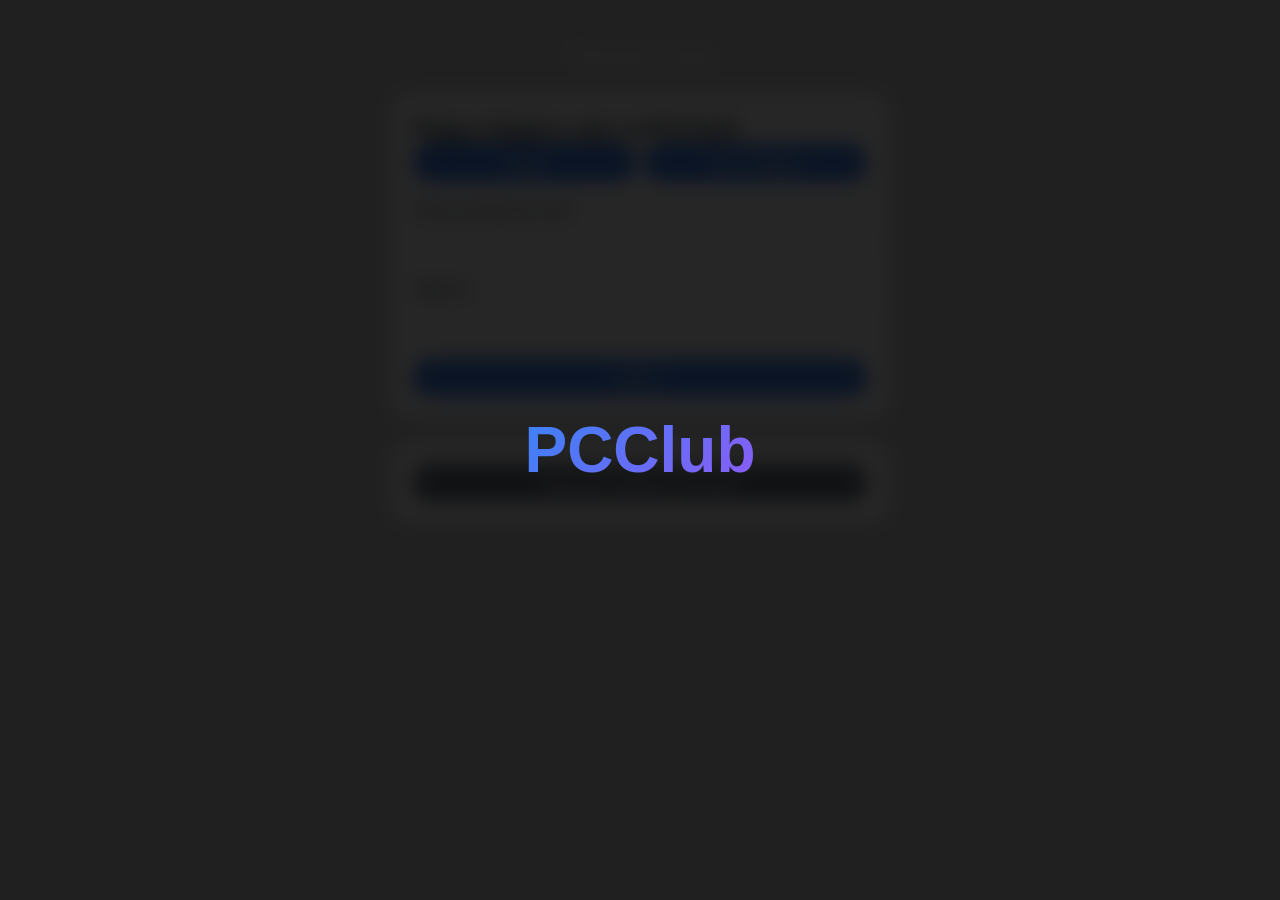
<file: ClubBooking.API/wwwroot/index.html>
<!DOCTYPE html>
<html lang="ru">
<head>
    <meta charset="UTF-8">
    <meta name="viewport" content="width=device-width, initial-scale=1.0">
    <title>PCClub - Личный кабинет</title>
    <style>
        * { margin: 0; padding: 0; box-sizing: border-box; }
        :root {
    --page-bg: #d6d6d6;    /* фон страницы в светлой теме */
}
        body {
            font-family: 'Inter', -apple-system, BlinkMacSystemFont, 'Segoe UI', sans-serif;
            background: #d6d6d6;
            color: #1f2937;
        }
        /* Тёмная тема (опционально) */
        body.dark {
            background: #111827;
            color: #e5e7eb;
            --page-bg: #111827;    /* фон страницы в тёмной теме */
        }
        /* Основной контейнер */
        .app {
            display: flex;
            min-height: 100vh;
        }
        /* Боковое меню */
        .sidebar {
            width: 260px;
            background: white;
            border-right: 1px solid #e5e7eb;
            padding: 24px 0;
            display: flex;
            flex-direction: column;
            gap: 32px;
        }
        body.dark .sidebar {
            background: #1f2937;
            border-right-color: #374151;
        }
        .logo {
    padding: 0 24px;
    font-size: 3rem;  /* увеличен в 1.67 раза */
    font-weight: 800;
    letter-spacing: -0.5px;
    background: linear-gradient(135deg, #3b82f6, #8b5cf6);
    -webkit-background-clip: text;
    background-clip: text;
    color: transparent;
    text-align: center;
}
@media (max-width: 768px) {
    .logo {
        font-size: 2rem;
    }
}
        .nav-links {
            display: flex;
            flex-direction: column;
            gap: 8px;
        }
        .nav-link {
            padding: 12px 24px;
            font-size: 1rem;
            font-weight: 500;
            color: #4b5563;
            cursor: pointer;
            transition: all 0.2s;
            border-left: 3px solid transparent;
        }
        body.dark .nav-link {
            color: #9ca3af;
        }
        .nav-link:hover, .nav-link.active {
            background: #eff6ff;
            color: #3b82f6;
            border-left-color: #3b82f6;
        }
        body.dark .nav-link:hover, body.dark .nav-link.active {
            background: #374151;
            color: #60a5fa;
        }
        .logout-link {
            margin-top: auto;
            color: #ef4444;
        }
        .logout-link:hover {
            background: #fee2e2;
            color: #dc2626;
        }
        /* Основная область */
        .main {
            flex: 1;
            padding: 32px;
            overflow-y: auto;
        }
        /* Хедер */
        .top-bar {
            display: flex;
            justify-content: space-between;
            align-items: center;
            margin-bottom: 32px;
            background: white;
            padding: 12px 24px;
            border-radius: 24px;
            box-shadow: 0 1px 3px rgba(0,0,0,0.05);
        }
        body.dark .top-bar {
            background: #1f2937;
        }
        .top-nav {
            display: flex;
            gap: 24px;
        }
        .top-nav span {
            cursor: pointer;
            font-weight: 500;
            color: #4b5563;
        }
        body.dark .top-nav span {
            color: #9ca3af;
        }
        .top-nav span:hover {
            color: #3b82f6;
        }
        .user-greeting {
            font-weight: 600;
            background: #eef2ff;
            padding: 6px 16px;
            border-radius: 40px;
        }
        /* Карточки */
        .card {
            background: white;
            border-radius: 24px;
            padding: 24px;
            margin-bottom: 24px;
            box-shadow: 0 4px 12px rgba(0,0,0,0.05);
        }
        body.dark .card {
            background: #1f2937;
        }
        .card h3 {
            font-size: 1.2rem;
            margin-bottom: 16px;
            font-weight: 600;
        }
        .booking-item {
            border-bottom: 1px solid #e5e7eb;
            padding: 12px 0;
            display: flex;
            justify-content: space-between;
            align-items: center;
        }
        .booking-details {
            display: flex;
            flex-direction: column;
            gap: 4px;
        }
        .booking-details strong {
            font-weight: 600;
        }
        .stats-grid {
            display: flex;
            gap: 24px;
            justify-content: space-around;
            text-align: center;
        }
        .stat-number {
            font-size: 2rem;
            font-weight: 700;
            color: #3b82f6;
        }
        /* Модальное окно */
        .modal {
            position: fixed;
            top: 0;
            left: 0;
            width: 100%;
            height: 100%;
            background: rgba(0,0,0,0.5);
            backdrop-filter: blur(4px);
            display: flex;
            align-items: center;
            justify-content: center;
            z-index: 1000;
        }
        .modal-content {
            background: white;
            border-radius: 28px;
            width: 90%;
            max-width: 600px;
            max-height: 80vh;
            overflow-y: auto;
            box-shadow: 0 20px 35px rgba(0,0,0,0.2);
        }
        body.dark .modal-content {
            background: #1f2937;
        }
        .modal-header {
    display: flex;
    justify-content: space-between;
    align-items: center;
    background: linear-gradient(135deg, #3b82f6, #8b5cf6);
    padding: 16px 24px;
    color: white;
}
.modal-header span {
    flex: 1;
    text-align: center;
    font-weight: 600;
}
.modal-close {
    background: transparent;
    border: none;
    font-size: 28px;
    cursor: pointer;
    color: white;
    padding: 0;
    line-height: 1;
    width: auto;
}
.modal-close:hover {
    opacity: 0.7;
}
        .modal-body {
            padding: 24px;
        }
        .modal-footer {
            padding: 16px 24px;
            border-top: 1px solid #e5e7eb;
            display: flex;
            justify-content: flex-end;
            gap: 12px;
        }
        .form-group {
            margin-bottom: 16px;
        }
        label {
            display: block;
            font-weight: 500;
            margin-bottom: 6px;
        }
        input, select, button {
            width: 100%;
            padding: 10px 14px;
            border-radius: 16px;
            border: 1px solid #d1d5db;
            background: white;
            font-size: 0.95rem;
        }
        button {
            background: #3b82f6;
            color: white;
            border: none;
            cursor: pointer;
            font-weight: 600;
        }
        button:hover {
            background: #2563eb;
        }
        .btn-secondary {
            background: #9ca3af;
        }
        .btn-danger {
            background: #ef4444;
        }
        .btn-danger:hover {
            background: #dc2626;
        }
        .seats-grid {
            display: flex;
            flex-wrap: wrap;
            gap: 12px;
            margin: 20px 0;
        }
        .seat {
            cursor: pointer;
        }
        .seat.busy {
    background: #ef4444 !important;   /* ярко-красный */
    border-color: #dc2626 !important;
    color: white !important;
    cursor: pointer;
}
        @media (max-width: 768px) {
            .app { flex-direction: column; }
            .sidebar { width: 100%; flex-direction: row; justify-content: space-around; padding: 12px; }
            .nav-links { flex-direction: row; }
            .logout-link { margin-top: 0; }
        }
        .hidden {
    display: none;
        }
.theme-toggle-btn {
    background: transparent;
    border: none;
    font-size: 1rem;
    cursor: pointer;
    padding: 0 12px;
    transition: transform 0.2s;
    width: auto;           /* чтобы ширина была по содержимому */
    display: inline-block; /* чтобы не растягивалась */
}
.theme-toggle-btn:hover {
    transform: scale(1.1);
}
/* Кнопка смены темы */
#themeToggleClient {
    font-size: 0.8rem;
    padding: 6px 12px;
    background: #f0f0f0;        /* светлый фон – выделение */
    border: 1px solid #ccc;      /* тонкая рамка */
    border-radius: 20px;         /* скругление */
    cursor: pointer;
    color: #000000;              /* чёрный текст */
    transition: all 0.2s;
}

#themeToggleClient:hover {
    background: #e0e0e0;         /* чуть темнее при наведении */
}
body.dark #themeToggleClient {
    background: #374151;
    border-color: #4b5563;
    color: #e5e7eb;
}
body.dark #themeToggleClient:hover {
    background: #4b5563;
}
/* Двухколоночный контейнер для первых двух карточек */
.two-columns {
    display: flex;
    gap: 24px;
    margin-bottom: 24px;
}
.two-columns .card {
    flex: 1;
    margin-bottom: 0;
}
/* Адаптивность для мобильных устройств */
@media (max-width: 768px) {
    .two-columns {
        flex-direction: column;
    }
}
.promo-card {
    display: flex;
    align-items: stretch;  /* чтобы оба блока были одинаковой высоты */
    overflow: hidden;      /* чтобы изображение не вылезало за скруглённые углы */
    padding: 0 !important; /* убираем внутренние отступы, чтобы картинка прилегала к краям */
}
.promo-image {
    flex: 0 0 40%;         /* ширина изображения — 40% от карточки */
    background-color: #3b82f6;
}
.promo-image img {
    width: 100%;
    height: 100%;
    object-fit: cover;     /* изображение заполняет блок, сохраняя пропорции */
    display: block;
}
.promo-content {
    flex: 1;
    padding: 24px;
    text-align: center;
    display: flex;
    flex-direction: column;
    justify-content: center;
}
@media (max-width: 768px) {
    .promo-card {
        flex-direction: column;
    }
    .promo-image {
        flex-basis: 200px;  /* фиксированная высота картинки на мобильных */
    }
}
/* Увеличиваем высоту первых двух карточек */
.two-columns .card {
    min-height: 320px;  /* регулируйте под свои нужды */
}
/* Или если хотите увеличить отступы внутри карточек */
.promo-content {
    padding: 36px 24px; /* увеличили вертикальные отступы */
}
/* Для карточки "Действующие брони" – добавим больше внутреннего пространства */
.two-columns .card:last-child {
    padding: 28px 24px;
}
/* ===== Улучшенное окно бронирования ===== */

/* Модальное окно – более мягкий дизайн */
.modal-content {
    border-radius: 32px;
    box-shadow: 0 25px 50px -12px rgba(0, 0, 0, 0.4);
    overflow: hidden;
}

/* Заголовок окна */
.modal-header {
    background: linear-gradient(135deg, #3b82f6, #8b5cf6);
    padding: 20px 28px;
    font-size: 1.3rem;
    font-weight: 600;
    letter-spacing: -0.3px;
}

/* Выпадающий список клубов */
#bookClubSelect {
    background: white;
    border: 2px solid #e2e8f0;
    border-radius: 20px;
    padding: 12px 16px;
    font-size: 1rem;
    font-weight: 500;
    cursor: pointer;
    transition: all 0.2s;
    margin-bottom: 20px;
}
#bookClubSelect:hover {
    border-color: #3b82f6;
}
body.dark #bookClubSelect {
    background: #1e293b;
    border-color: #334155;
    color: #e2e8f0;
}

/* Сетка мест – красивое центрирование и отступы */
.seats-grid {
    display: grid;
    grid-template-columns: repeat(auto-fill, minmax(100px, 1fr));
    gap: 16px;
    margin-top: 20px;
}

/* Плитка места */
.seat {
    background: #f8fafc;
    border: 2px solid #e2e8f0;
    border-radius: 20px;
    padding: 16px 8px;
    text-align: center;
    font-weight: 600;
    font-size: 0.9rem;
    transition: all 0.2s ease;
    cursor: pointer;
    box-shadow: 0 2px 4px rgba(0,0,0,0.02);
}
.seat:hover {
    transform: translateY(-3px);
    box-shadow: 0 8px 16px -6px rgba(0,0,0,0.1);
}

/* Свободное место */
.seat.free {
    background: linear-gradient(135deg, #10b981, #059669);
    border-color: #059669;
    color: white;
}
.seat.free:hover {
    background: linear-gradient(135deg, #059669, #047857);
}

/* Занятое место (сейчас) */
.seat.busy {
    background: #fee2e2;
    border-color: #f87171;
    color: #b91c1c;
    cursor: pointer;
    opacity: 0.8;
}
body.dark .seat.busy {
    background: #b91c1c !important;   /* тёмно-красный для тёмной темы */
    border-color: #ef4444 !important;
    color: #fecaca !important;
}

/* Будущая бронь (жёлтое) */
.seat.booked {
    background: #fef3c7;
    border-color: #fbbf24;
    color: #92400e;
    cursor: pointer;
}
body.dark .seat.booked {
    background: #78350f;
    border-color: #f59e0b;
    color: #fef3c7;
}

/* Сообщение об ошибке */
#bookError {
    margin-top: 16px;
    padding: 8px;
    border-radius: 16px;
    background: #fee2e2;
    color: #b91c1c;
    text-align: center;
}
body.dark #bookError {
    background: #7f1a1a;
    color: #fecaca;
}
#bookError:empty {
    display: none;
}
/* Мягкий переход от картинки к тексту */
.promo-image {
    position: relative;
    overflow: hidden;
}
.promo-image::after {
    content: '';
    position: absolute;
    top: 0;
    right: 0;
    width: 60px;
    height: 100%;
    background: linear-gradient(to right, transparent, var(--page-bg));
    pointer-events: none;
}
/* Для тёмной темы */
body.dark .promo-image::after {
    background: linear-gradient(to right, transparent, #1f2937);
}
.promo-image::after {
    content: '';
    position: absolute;
    top: 0;
    right: 0;
    width: 60px;
    height: 100%;
    background: linear-gradient(to right, transparent, var(--card-bg, white));
    pointer-events: none;
}
/* Приветственный экран */
.welcome-overlay {
    position: fixed;
    top: 0;
    left: 0;
    width: 100%;
    height: 100%;
    background: rgba(0, 0, 0, 0.85);
    backdrop-filter: blur(10px);
    display: flex;
    align-items: center;
    justify-content: center;
    z-index: 20000;
    opacity: 0;
    transition: opacity 0.6s ease;
    pointer-events: none;
}
.welcome-overlay.active {
    opacity: 1;
}
.welcome-overlay .welcome-text {
    font-size: 2.2rem;
    font-weight: 600;
    color: white;
    text-align: center;
    transform: scale(0.9);
    transition: transform 0.4s ease;
    text-shadow: 0 2px 10px rgba(0,0,0,0.3);
}
.welcome-overlay.active .welcome-text {
    transform: scale(1);
}
.overlay-logo {
    font-size: 3.5rem;
    font-weight: 800;
    background: linear-gradient(135deg, #3b82f6, #8b5cf6);
    -webkit-background-clip: text;
    background-clip: text;
    color: transparent;
    margin-bottom: 0;
}
/* Список броней места в окне бронирования */
.place-bookings-list {
    margin-top: 20px;
    max-height: 200px;
    overflow-y: auto;
    background: var(--card-bg, #f9fafb);
    border-radius: 16px;
    padding: 12px;
    border: 1px solid var(--border, #e5e7eb);
}
.place-bookings-list h4 {
    margin-bottom: 8px;
    font-size: 0.9rem;
    color: var(--text, #1f2937);
}
.place-bookings-list ul {
    list-style: none;
    padding: 0;
    margin: 0;
}
.place-bookings-list li {
    font-size: 0.8rem;
    padding: 6px 0;
    border-bottom: 1px solid var(--border, #e5e7eb);
    color: var(--text, #1f2937);
}
.place-bookings-list li:last-child {
    border-bottom: none;
}
body.dark .place-bookings-list {
    background: #1e293b;
    border-color: #334155;
}
body.dark .place-bookings-list h4 {
    color: #e2e8f0;
}
body.dark .place-bookings-list li {
    color: #cbd5e1;
    border-bottom-color: #334155;
}
/* Модальное окно подтверждения выхода (клиент) */
.confirm-modal {
    position: fixed;
    top: 0;
    left: 0;
    width: 100%;
    height: 100%;
    background: rgba(0, 0, 0, 0.6);
    backdrop-filter: blur(8px);
    display: flex;
    align-items: center;
    justify-content: center;
    z-index: 30000;
    opacity: 0;
    transition: opacity 0.3s ease;
}
.confirm-modal.active {
    opacity: 1;
}
.confirm-modal .confirm-content {
    background: white;
    border-radius: 32px;
    width: 90%;
    max-width: 420px;
    overflow: hidden;
    transform: scale(0.9);
    transition: transform 0.3s ease;
    box-shadow: 0 25px 50px -12px rgba(0,0,0,0.5);
}
.confirm-modal.active .confirm-content {
    transform: scale(1);
}
body.dark .confirm-modal .confirm-content {
    background: #1f2937;
}
.confirm-header {
    padding: 20px 24px;
    background: linear-gradient(135deg, #3b82f6, #8b5cf6);
    color: white;
    font-size: 1.3rem;
    font-weight: 600;
}
.confirm-body {
    padding: 24px;
    font-size: 1rem;
    line-height: 1.5;
    color: #1f2937;
}
body.dark .confirm-body {
    color: #e5e7eb;
}
.confirm-footer {
    padding: 16px 24px;
    display: flex;
    justify-content: flex-end;
    gap: 12px;
    border-top: 1px solid #e5e7eb;
}
body.dark .confirm-footer {
    border-top-color: #374151;
}
.confirm-btn {
    padding: 8px 20px;
    border-radius: 40px;
    font-weight: 600;
    cursor: pointer;
    border: none;
    transition: all 0.2s;
}
.confirm-btn-cancel {
    background: #9ca3af;
    color: white;
}
.confirm-btn-cancel:hover {
    background: #6b7280;
}
.confirm-btn-logout {
    background: #ef4444;
    color: white;
}
.confirm-btn-logout:hover {
    background: #dc2626;
}
    </style>
</head>
<body>
<div class="app">
    <div class="sidebar hidden">
        <div class="logo">PCClub</div>
        <div class="nav-links">
            <div class="nav-link active" data-page="home">🏠 Главная</div>
            <div class="nav-link" data-page="profile">👤 Профиль</div>
            <div class="nav-link logout-link" id="sidebarLogoutBtn">🚪 Выйти</div>
        </div>
    </div>
    <div class="main">
        <div class="top-bar hidden">
            <div class="top-nav">
    <span id="navContacts">Контакты</span>
</div>
             <button id="themeToggleClient" class="theme-toggle-btn" title="Сменить тему">🌙</button>
        </div>
        <div id="pageContent"></div>
    </div>
</div>

<script>
    // ========== Глобальные переменные и API ==========
    let authToken = localStorage.getItem('token');
    let currentUser = null;

    function escapeHtml(str) {
        if (!str) return '';
        return str.replace(/[&<>]/g, function(m) {
            if (m === '&') return '&amp;';
            if (m === '<') return '&lt;';
            if (m === '>') return '&gt;';
            return m;
        });
    }

function formatDateTimeNoSeconds(isoString) {
    const d = new Date(isoString);
    return d.toLocaleDateString() + ' ' + d.toLocaleTimeString([], { hour: '2-digit', minute: '2-digit' });
}
function formatDurationTwoDigits(hours) {
    return hours.toFixed(2).replace(/\.?0+$/, ''); // убирает лишние нули, но оставляет два знака (например, 2.50 -> 2.5? нет, toFixed даст 2.50). Если нужно всегда два знака, оставляем как есть.
}

    function setAuthToken(token) {
        authToken = token;
        if (token) localStorage.setItem('token', token);
        else localStorage.removeItem('token');
    }

    async function apiRequest(endpoint, method = 'GET', body = null) {
        const headers = { 'Content-Type': 'application/json' };
        if (authToken) headers['Authorization'] = `Bearer ${authToken}`;
        const response = await fetch(`/api${endpoint}`, {
            method,
            headers,
            body: body ? JSON.stringify(body) : null
        });
        if (!response.ok) {
            const err = await response.json().catch(() => ({ error: 'Ошибка сервера' }));
            throw new Error(err.error || err.message || 'Request failed');
        }
        if (response.status === 204) return null;
        return response.json();
    }
    window.apiRequest = apiRequest;

    // ========== Аутентификация и навигация ==========
    async function register(nickname, email, password, secretCode) {
    const data = await apiRequest('/auth/register', 'POST', { nickname, email, password, secretCode });
    setAuthToken(data.token);
    const userInfo = await apiRequest('/users/me');
    currentUser = { nickname: data.nickname, role: data.role, email: userInfo.email };
    
    if (currentUser.role !== 'Client') {
        window.location.href = '/admin.html';
        return;
    }
    
    localStorage.setItem('theme', 'light');
    document.querySelector('.sidebar').classList.remove('hidden');
    document.querySelector('.top-bar').classList.remove('hidden');
    renderHomePage();
    showWelcomeOverlay(currentUser.nickname);
}

async function login(login, password) {
    const data = await apiRequest('/auth/login', 'POST', { login, password });
    setAuthToken(data.token);
    const userInfo = await apiRequest('/users/me');
    currentUser = { nickname: data.nickname, role: data.role, email: userInfo.email };
    
    if (currentUser.role !== 'Client') {
        window.location.href = '/admin.html';
        return;
    }
    
    document.querySelector('.sidebar').classList.remove('hidden');
    document.querySelector('.top-bar').classList.remove('hidden');
    renderHomePage();
    showWelcomeOverlay(currentUser.nickname);
}
    function logout() {
    const modal = document.createElement('div');
    modal.className = 'confirm-modal';
    modal.innerHTML = `
        <div class="confirm-content">
            <div class="confirm-header">
                ⚠️ Подтверждение выхода
            </div>
            <div class="confirm-body">
                Вы действительно хотите выйти из аккаунта?
            </div>
            <div class="confirm-footer">
                <button class="confirm-btn confirm-btn-cancel" id="confirmCancel">Отмена</button>
                <button class="confirm-btn confirm-btn-logout" id="confirmLogout">Выйти</button>
            </div>
        </div>
    `;
    document.body.appendChild(modal);
    setTimeout(() => modal.classList.add('active'), 10);
    const closeModal = () => {
        modal.classList.remove('active');
        setTimeout(() => modal.remove(), 300);
    };
    modal.querySelector('#confirmCancel').onclick = closeModal;
    modal.querySelector('#confirmLogout').onclick = () => {
        closeModal();
        setAuthToken(null);
        currentUser = null;
        document.querySelector('.sidebar').classList.add('hidden');
        document.querySelector('.top-bar').classList.add('hidden');
        window.location.reload();
    };
    modal.addEventListener('click', (e) => {
        if (e.target === modal) closeModal();
    });
}


function showWelcomeOverlay(nickname, onComplete) {
    const overlay = document.createElement('div');
    overlay.className = 'welcome-overlay';
    overlay.innerHTML = `<div class="welcome-text">${escapeHtml(nickname)}, добро пожаловать в PCClub!</div>`;
    document.body.appendChild(overlay);
    setTimeout(() => overlay.classList.add('active'), 10);
    setTimeout(() => {
        overlay.classList.remove('active');
        setTimeout(() => {
            overlay.remove();
            if (onComplete) onComplete();
        }, 600);
    }, 2000);
}


    function showAuthForm() {
    document.querySelector('.sidebar').classList.add('hidden');
    document.querySelector('.top-bar').classList.add('hidden');
    const main = document.getElementById('pageContent');
    main.innerHTML = `
        <div style="display: flex; justify-content: flex-end; margin-bottom: 12px;">
            <button id="authThemeToggle" style="background: transparent; border: none; font-size: 1.5rem; cursor: pointer;">🌙</button>
        </div>
        <div class="card" style="max-width: 500px; margin: 0 auto;">
            <h2>Рады видеть вас в PCClub!</h2>
            <div class="nav-buttons" style="display: flex; gap: 10px; margin-bottom: 20px;">
                <button id="showLoginBtn">Вход</button>
                <button id="showRegisterBtn">Регистрация</button>
            </div>
            <div id="authFormContainer"></div>
        </div>
        <!-- Кнопка перехода в админ-панель -->
        <div class="card" style="max-width: 500px; margin: 20px auto 0; text-align: center;">
            <button id="adminLoginBtn" style="background: #6b7280;">Вход для администратора</button>
        </div>
    `;
    
    // Код для формы входа/регистрации (без изменений)
    const container = document.getElementById('authFormContainer');
    const renderLogin = () => {
        container.innerHTML = `
            <div class="form-group"><label>Логин (email или ник)</label><input id="loginLogin" type="text"></div>
            <div class="form-group"><label>Пароль</label><input id="loginPassword" type="password"></div>
            <button id="submitLogin">Войти</button>
        `;
        document.getElementById('submitLogin').onclick = () => {
            const loginVal = document.getElementById('loginLogin').value;
            const pass = document.getElementById('loginPassword').value;
            login(loginVal, pass).catch(alert);
        };
    };
    const renderRegister = () => {
        container.innerHTML = `
            <div class="form-group"><label>Никнейм</label><input id="regNickname" type="text"></div>
            <div class="form-group"><label>Email</label><input id="regEmail" type="email"></div>
            <div class="form-group"><label>Пароль</label><input id="regPassword" type="password"></div>
            <div class="form-group"><label>Секретный код (для роли админа) | Вход в админ-панели</label><input id="regSecretCode" type="password" placeholder="оставьте пустым"></div>
            <button id="submitRegister">Зарегистрироваться</button>
        `;
        document.getElementById('submitRegister').onclick = () => {
            const nickname = document.getElementById('regNickname').value;
            const email = document.getElementById('regEmail').value;
            const password = document.getElementById('regPassword').value;
            const secretCode = document.getElementById('regSecretCode').value;
            register(nickname, email, password, secretCode).catch(alert);
        };
    };
    document.getElementById('showLoginBtn').onclick = renderLogin;
    document.getElementById('showRegisterBtn').onclick = renderRegister;
    renderLogin();
        // Переключение темы на странице входа
    const authThemeToggle = document.getElementById('authThemeToggle');
    if (authThemeToggle) {
        const applyAuthTheme = (isDark) => {
            if (isDark) {
                document.body.classList.add('dark');
                authThemeToggle.textContent = 'Светлая тема';
            } else {
                document.body.classList.remove('dark');
                authThemeToggle.textContent = 'Темная тема';
            }
        };
        const saved = localStorage.getItem('theme');
        if (saved === 'dark') applyAuthTheme(true);
        else applyAuthTheme(false);
        authThemeToggle.onclick = () => {
            const isDark = document.body.classList.contains('dark');
            if (isDark) {
                applyAuthTheme(false);
                localStorage.setItem('theme', 'light');
            } else {
                applyAuthTheme(true);
                localStorage.setItem('theme', 'dark');
            }
        };
    }

    // Обработчик кнопки перехода в админ-панель
    document.getElementById('adminLoginBtn').onclick = () => {
    showAdminRedirectOverlay('', '/admin.html');
};
// В конце функции showAuthForm, перед последней закрывающей скобкой
showStartupOverlay();
}

    // ========== Страница профиля ==========
    async function renderProfilePage() {
    const main = document.getElementById('pageContent');
    // Загружаем актуальные данные пользователя (включая email)
    let email = currentUser.email;
    if (!email) {
        try {
            const userInfo = await apiRequest('/users/me');
            email = userInfo.email;
            currentUser.email = email;
        } catch(e) { console.warn('Email не загружен'); }
    }
    const roleText = currentUser.role === 'Client' ? 'Клиент' : (currentUser.role === 'Admin' ? 'Администратор' : 'Главный администратор');
    
    main.innerHTML = `
        <div class="card">
            <h3>👤 Профиль пользователя</h3>
            <div style="margin-bottom: 8px; color: #6b7280;">Роль: ${roleText}</div>
            
            <div class="profile-row" style="display: flex; align-items: center; justify-content: space-between; margin: 16px 0; padding: 8px 0; border-bottom: 1px solid #e5e7eb;">
                <div><strong>Никнейм:</strong> <span id="profileNicknameDisplay">${escapeHtml(currentUser.nickname)}</span></div>
                <button class="edit-nickname-btn" style="background: #f59e0b; color: black; border: none; padding: 6px 16px; border-radius: 20px; cursor: pointer; width: auto; display: inline-block;">Изменить</button>
            </div>
            <div class="profile-row" style="display: flex; align-items: center; justify-content: space-between; margin: 16px 0; padding: 8px 0; border-bottom: 1px solid #e5e7eb;">
                <div><strong>Email:</strong> <span id="profileEmailDisplay">${escapeHtml(email)}</span></div>
                <button class="edit-email-btn" style="background: #f59e0b; color: black; border: none; padding: 6px 16px; border-radius: 20px; cursor: pointer; width: auto; display: inline-block;">Изменить</button>
            </div>
            
            <div style="margin-top: 32px;">
                <button id="changePasswordModalBtn" style="background: #3b82f6; padding: 10px 20px; border-radius: 30px; width: auto; display: inline-block;">🔐 Изменить пароль</button>
            </div>
            
            <hr style="margin: 32px 0;">
            <button id="deleteAccountBtn" class="btn-danger" style="background: #ef4444; color: white; border: none; padding: 10px 20px; border-radius: 30px; cursor: pointer; width: auto; display: inline-block;">🗑️ Удалить аккаунт</button>
            <div id="profileMessage" class="error-message" style="margin-top: 16px;"></div>
        </div>
    `;

    // Редактирование никнейма
    document.querySelector('.edit-nickname-btn').onclick = () => {
        showEditModal('Редактировать никнейм', 'Новый никнейм', currentUser.nickname, async (newValue) => {
            const res = await apiRequest('/auth/change-nickname', 'POST', { NewNickname: newValue });
            setAuthToken(res.token);
            currentUser.nickname = res.nickname;
            document.getElementById('profileNicknameDisplay').innerText = escapeHtml(res.nickname);
            showMessage('Никнейм изменён', false);
        });
    };

    // Редактирование email
    document.querySelector('.edit-email-btn').onclick = () => {
        showEditModal('Редактировать email', 'Новый email', email, async (newValue) => {
            await apiRequest('/users/update-email', 'PUT', { Email: newValue });
            currentUser.email = newValue;
            document.getElementById('profileEmailDisplay').innerText = escapeHtml(newValue);
            showMessage('Email изменён', false);
        }, 'email');
    };

    // Смена пароля (без изменений)
    document.getElementById('changePasswordModalBtn').onclick = () => {
        const modalDiv = document.createElement('div');
        modalDiv.className = 'modal';
        modalDiv.innerHTML = `
            <div class="modal-content" style="max-width: 450px;">
                <div class="modal-header">
                    <span>🔐 Смена пароля</span>
                    <button class="modal-close" style="background:none; border:none; font-size:28px;">&times;</button>
                </div>
                <div class="modal-body">
                    <div class="form-group"><label>Текущий пароль</label><input type="password" id="modalCurrentPassword"></div>
                    <div class="form-group"><label>Новый пароль (мин. 6 символов)</label><input type="password" id="modalNewPassword"></div>
                    <div class="form-group"><label>Подтверждение нового пароля</label><input type="password" id="modalConfirmPassword"></div>
                    <div id="modalPasswordError" class="error-message"></div>
                </div>
                <div class="modal-footer">
                    <button id="modalPasswordSave" style="background:#10b981;">Сохранить</button>
                    <button id="modalPasswordCancel" class="btn-secondary">Отмена</button>
                </div>
            </div>
        `;
        document.body.appendChild(modalDiv);
        const close = () => modalDiv.remove();
        modalDiv.querySelector('.modal-close').onclick = close;
        modalDiv.querySelector('#modalPasswordCancel').onclick = close;
        const saveBtn = modalDiv.querySelector('#modalPasswordSave');
        const errorDiv = modalDiv.querySelector('#modalPasswordError');
        saveBtn.onclick = async () => {
            const cur = modalDiv.querySelector('#modalCurrentPassword').value;
            const newP = modalDiv.querySelector('#modalNewPassword').value;
            const conf = modalDiv.querySelector('#modalConfirmPassword').value;
            if (!cur || !newP || !conf) { errorDiv.textContent = 'Заполните все поля'; return; }
            if (newP !== conf) { errorDiv.textContent = 'Пароли не совпадают'; return; }
            if (newP.length < 6) { errorDiv.textContent = 'Минимум 6 символов'; return; }
            try {
                await apiRequest('/auth/change-password', 'POST', { CurrentPassword: cur, NewPassword: newP });
                showMessage('Пароль успешно изменён', false);
                close();
            } catch (err) { errorDiv.textContent = err.message; }
        };
        modalDiv.addEventListener('click', (e) => { if (e.target === modalDiv) close(); });
    };

    // Удаление аккаунта
    document.getElementById('deleteAccountBtn').onclick = async () => {
        if (confirm('Вы уверены, что хотите удалить аккаунт? Это действие необратимо.')) {
            try {
                await apiRequest('/auth/account', 'DELETE');
                alert('Аккаунт удалён');
                logout();
            } catch (err) { alert(err.message); }
        }
    };

    // Вспомогательная функция модального окна (оставляем без изменений)
    function showEditModal(title, label, currentValue, saveCallback, inputType = 'text') {
        const modalDiv = document.createElement('div');
        modalDiv.className = 'modal';
        modalDiv.innerHTML = `
            <div class="modal-content" style="max-width: 450px;">
                <div class="modal-header">
                    <span>${title}</span>
                    <button class="modal-close" style="background:none; border:none; font-size:28px;">&times;</button>
                </div>
                <div class="modal-body">
                    <div class="form-group"><label>${label}</label><input type="${inputType}" id="modalFieldValue" value="${escapeHtml(currentValue)}" style="width:100%; padding:10px;"></div>
                    <div id="modalFieldError" class="error-message"></div>
                </div>
                <div class="modal-footer">
                    <button id="modalFieldSave" style="background:#10b981;">Сохранить</button>
                    <button id="modalFieldCancel" class="btn-secondary">Отмена</button>
                </div>
            </div>
        `;
        document.body.appendChild(modalDiv);
        const close = () => modalDiv.remove();
        modalDiv.querySelector('.modal-close').onclick = close;
        modalDiv.querySelector('#modalFieldCancel').onclick = close;
        const saveBtn = modalDiv.querySelector('#modalFieldSave');
        const errorDiv = modalDiv.querySelector('#modalFieldError');
        saveBtn.onclick = async () => {
            const newValue = modalDiv.querySelector('#modalFieldValue').value.trim();
            if (!newValue) { errorDiv.textContent = 'Поле не может быть пустым'; return; }
            if (inputType === 'email' && !newValue.includes('@')) { errorDiv.textContent = 'Введите корректный email'; return; }
            try {
                await saveCallback(newValue);
                close();
            } catch (err) { errorDiv.textContent = err.message; }
        };
        modalDiv.addEventListener('click', (e) => { if (e.target === modalDiv) close(); });
    }

    function showMessage(msg, isError = false) {
        const msgDiv = document.getElementById('profileMessage');
        msgDiv.style.color = isError ? 'red' : 'green';
        msgDiv.textContent = msg;
        setTimeout(() => msgDiv.textContent = '', 3000);
    }
}

    // ========== Контакты (модальное окно) ==========
    function showContactsModal() {
        const modal = document.createElement('div');
        modal.className = 'modal';
        modal.innerHTML = `
            <div class="modal-content">
                <div class="modal-header">
                    <span>📞 Контакты</span>
                    <button class="modal-close" style="background:none; font-size:24px;">&times;</button>
                </div>
                <div class="modal-body">
                    <h4>👨‍💼 Администрация</h4>
                    <p>Телефон: +7 (999) 123-45-67<br>Email: admin@pcclub.ru</p>
                    <h4>🛠 Техподдержка</h4>
                    <p>Телефон: +7 (999) 765-43-21<br>Email: support@pcclub.ru</p>
                    <h4>💬 Telegram-чат</h4>
                    <p><a href="https://t.me/pcclub_chat" target="_blank">https://t.me/pcclub_chat</a></p>
                </div>
            </div>
        `;
        document.body.appendChild(modal);
        const close = () => modal.remove();
        modal.querySelector('.modal-close').onclick = close;
        modal.addEventListener('click', (e) => { if (e.target === modal) close(); });
    }

    // ========== Бронирование мест (окно выбора клуба и мест) ==========
    async function showBookingWindow() {
    const clubs = await apiRequest('/clubs');
    const modal = document.createElement('div');
    modal.className = 'modal';
    modal.innerHTML = `
        <div class="modal-content" style="max-width: 700px;">
            <div class="modal-header">
                <span>🎮 Забронировать место</span>
                <button class="modal-close" type="button">&times;</button>
            </div>
            <div class="modal-body">
                <div class="form-group"><label>Выберите клуб</label><select id="bookClubSelect">${clubs.map(c => `<option value="${c.id}">${c.address}</option>`).join('')}</select></div>
                <div id="bookSeatsContainer">Загрузка мест...</div>
                <div id="bookError" class="error-message"></div>
            </div>
        </div>
    `;
    document.body.appendChild(modal);
    const close = () => modal.remove();
    modal.querySelector('.modal-close').onclick = close;

    const clubSelect = modal.querySelector('#bookClubSelect');
    const seatsContainer = modal.querySelector('#bookSeatsContainer');
    const errorDiv = modal.querySelector('#bookError');

    async function loadSeats(clubId) {
        seatsContainer.innerHTML = 'Загрузка...';
        try {
            const seats = await apiRequest(`/seats/club/${clubId}`);
            if (!seats.length) { seatsContainer.innerHTML = '<p>Нет мест в этом клубе</p>'; return; }
            let html = '<div class="seats-grid">';
            seats.forEach(seat => {
                let statusClass = '';
                let statusText = '';
                if (seat.status === 'BusyNow') {
                    statusClass = 'busy';
                    statusText = 'Сейчас занят';
                } else if (seat.status === 'BookedFuture') {
                    statusClass = 'free';
                    statusText = 'Имеется бронь';
                } else {
                    statusClass = 'free';
                    statusText = 'Свободно';
                }
                html += `<div class="seat ${statusClass}" data-seat-id="${seat.id}" data-upcoming='${JSON.stringify(seat.upcomingBookings || [])}'>Место ${seat.seatNumber}<br>${statusText}</div>`;
            });
            html += '</div>';
            seatsContainer.innerHTML = html;
            document.querySelectorAll('.seat').forEach(el => {
                const seatId = el.dataset.seatId;
                let upcoming = [];
                try {
                    upcoming = JSON.parse(el.dataset.upcoming);
                } catch(e) { upcoming = []; }
                el.addEventListener('click', () => {
                    close();
                    showBookingModalWithInfo(seatId, upcoming);
                });
            });
        } catch (err) {
            seatsContainer.innerHTML = '<p>Ошибка загрузки мест</p>';
            errorDiv.textContent = err.message;
        }
    }

    clubSelect.addEventListener('change', () => loadSeats(clubSelect.value));
    await loadSeats(clubSelect.value);
    modal.addEventListener('click', (e) => { if (e.target === modal) close(); });
}

async function showBookingModalWithInfo(seatId, upcomingBookings) {
    const modalDiv = document.createElement('div');
    modalDiv.className = 'modal';
    let bookingsHtml = '';
    if (upcomingBookings && upcomingBookings.length > 0) {
        bookingsHtml = `
            <div class="place-bookings-list">
                <h4>📋 Брони на это место:</h4>
                <ul>
                    ${upcomingBookings.map(b => `<li>${formatDateTimeNoSeconds(b.startTime)} – ${formatDateTimeNoSeconds(b.endTime)}</li>`).join('')}
                </ul>
            </div>
        `;
    }
    modalDiv.innerHTML = `
        <div class="modal-content">
            <div class="modal-header">
                <h3>📅 Бронирование места</h3>
                <button class="modal-close">&times;</button>
            </div>
            <div class="modal-body">
                <div class="form-group"><label>📆 Начало</label><input type="datetime-local" id="bookingStart" step="60"></div>
                <div class="form-group"><label>⏳ Конец</label><input type="datetime-local" id="bookingEnd" step="60"></div>
                ${bookingsHtml}
                <div id="bookingError" class="error-message"></div>
            </div>
            <div class="modal-footer">
                <button id="confirmBooking" style="background:#3b82f6;">✅ Подтвердить</button>
                <button id="cancelBooking" class="btn-secondary">❌ Отмена</button>
            </div>
        </div>
    `;
    document.body.appendChild(modalDiv);
    const startInput = modalDiv.querySelector('#bookingStart');
    const endInput = modalDiv.querySelector('#bookingEnd');
    const errorDiv = modalDiv.querySelector('#bookingError');
    const confirmBtn = modalDiv.querySelector('#confirmBooking');
    const cancelBtn = modalDiv.querySelector('#cancelBooking');
    const closeBtn = modalDiv.querySelector('.modal-close');
    const now = new Date();
    now.setHours(now.getHours() + 1);
    const min = now.toISOString().slice(0, 16);
    startInput.min = min;
    endInput.min = min;
    startInput.addEventListener('change', () => {
        if (startInput.value) {
            const startDate = new Date(startInput.value);
            const endDate = new Date(startDate.getTime() + 2*60*60*1000);
            endInput.value = endDate.toISOString().slice(0, 16);
        }
    });
    const close = () => modalDiv.remove();
    confirmBtn.onclick = async () => {
        const start = startInput.value, end = endInput.value;
        if (!start || !end) { errorDiv.textContent = '❌ Заполните оба поля'; return; }
        const startTime = new Date(start), endTime = new Date(end);
        if (startTime <= new Date()) { errorDiv.textContent = '❌ Начало должно быть в будущем'; return; }
        if (endTime <= startTime) { errorDiv.textContent = '❌ Конец должен быть позже начала'; return; }
        if ((endTime - startTime) > 4*60*60*1000) { errorDiv.textContent = '❌ Максимум 4 часа'; return; }
        errorDiv.textContent = '';
        confirmBtn.disabled = true; confirmBtn.textContent = '⏳ Обработка...';
        try {
            await apiRequest('/bookings', 'POST', { seatId, startTime: startTime.toISOString(), endTime: endTime.toISOString() });
            alert('✅ Бронь создана!');
            close();
            renderHomePage(); // обновляем главную
        } catch (err) {
            errorDiv.textContent = '❌ ' + err.message;
            confirmBtn.disabled = false;
            confirmBtn.textContent = '✅ Подтвердить';
        }
    };
    cancelBtn.onclick = close;
    closeBtn.onclick = close;
    modalDiv.addEventListener('click', (e) => { if (e.target === modalDiv) close(); });
    window.addEventListener('keydown', (e) => { if (e.key === 'Escape' && modalDiv.parentNode) close(); }, { once: true });
}

    async function showBookingModal(seatId) {
        const modalDiv = document.createElement('div');
        modalDiv.className = 'modal';
        modalDiv.innerHTML = `
            <div class="modal-content">
                <div class="modal-header">
                    <h3>📅 Бронирование места</h3>
                    <button class="modal-close">&times;</button>
                </div>
                <div class="modal-body">
                    <div class="form-group"><label>📆 Начало</label><input type="datetime-local" id="bookingStart" step="60"></div>
                    <div class="form-group"><label>⏳ Конец</label><input type="datetime-local" id="bookingEnd" step="60"></div>
                    <div id="bookingError" class="error-message"></div>
                </div>
                <div class="modal-footer">
                    <button id="confirmBooking" style="background:#3b82f6;">✅ Подтвердить</button>
                    <button id="cancelBooking" class="btn-secondary">❌ Отмена</button>
                </div>
            </div>
        `;
        document.body.appendChild(modalDiv);
        const startInput = modalDiv.querySelector('#bookingStart');
        const endInput = modalDiv.querySelector('#bookingEnd');
        const errorDiv = modalDiv.querySelector('#bookingError');
        const confirmBtn = modalDiv.querySelector('#confirmBooking');
        const cancelBtn = modalDiv.querySelector('#cancelBooking');
        const closeBtn = modalDiv.querySelector('.modal-close');
        const now = new Date();
        now.setHours(now.getHours() + 1);
        const min = now.toISOString().slice(0, 16);
        startInput.min = min;
        endInput.min = min;
        startInput.addEventListener('change', () => {
            if (startInput.value) {
                const startDate = new Date(startInput.value);
                const endDate = new Date(startDate.getTime() + 2*60*60*1000);
                endInput.value = endDate.toISOString().slice(0, 16);
            }
        });
        const close = () => modalDiv.remove();
        confirmBtn.onclick = async () => {
            const start = startInput.value, end = endInput.value;
            if (!start || !end) { errorDiv.textContent = '❌ Заполните оба поля'; return; }
            const startTime = new Date(start), endTime = new Date(end);
            if (startTime <= new Date()) { errorDiv.textContent = '❌ Начало должно быть в будущем'; return; }
            if (endTime <= startTime) { errorDiv.textContent = '❌ Конец должен быть позже начала'; return; }
            if ((endTime - startTime) > 4*60*60*1000) { errorDiv.textContent = '❌ Максимум 4 часа'; return; }
            errorDiv.textContent = '';
            confirmBtn.disabled = true; confirmBtn.textContent = '⏳ Обработка...';
            try {
                await apiRequest('/bookings', 'POST', { seatId, startTime: startTime.toISOString(), endTime: endTime.toISOString() });
                alert('✅ Бронь создана!');
                close();
                renderHomePage(); // обновляем главную
            } catch (err) {
                errorDiv.textContent = '❌ ' + err.message;
                confirmBtn.disabled = false;
                confirmBtn.textContent = '✅ Подтвердить';
            }
        };
        cancelBtn.onclick = close;
        closeBtn.onclick = close;
        modalDiv.addEventListener('click', (e) => { if (e.target === modalDiv) close(); });
        window.addEventListener('keydown', (e) => { if (e.key === 'Escape' && modalDiv.parentNode) close(); }, { once: true });
    }

    // ========== Главная страница (Home) ==========
    async function renderHomePage() {
    const main = document.getElementById('pageContent');
    const bookings = await apiRequest('/bookings/my');
    const now = new Date();
    const activeBooking = bookings.find(b => new Date(b.startTime) <= now && new Date(b.endTime) > now);
    const pastBookings = bookings.filter(b => new Date(b.endTime) < now);
    const futureBookings = bookings.filter(b => new Date(b.startTime) > now);
    const lastThree = [...futureBookings, ...activeBooking ? [activeBooking] : [], ...pastBookings].slice(0, 3);

    const totalBookings = bookings.length;
    let totalHours = 0;
    bookings.forEach(b => totalHours += (new Date(b.endTime) - new Date(b.startTime)) / (1000 * 60 * 60));
    totalHours = Math.round(totalHours * 10) / 10; // для статистики один знак

    // Действующие брони
    let activeHtml = '';
    if (activeBooking) {
        const start = new Date(activeBooking.startTime);
        const end = new Date(activeBooking.endTime);
        const hours = (end - start) / (1000 * 60 * 60);
        const hoursFormatted = hours.toFixed(2);
        activeHtml = `
            <div class="booking-item">
                <div class="booking-details">
                    <strong>${escapeHtml(activeBooking.clubAddress)} Место ${activeBooking.seatNumber}</strong><br>
                    ${formatDateTimeNoSeconds(activeBooking.startTime)} – ${formatDateTimeNoSeconds(activeBooking.endTime)} (${hoursFormatted} ч)
                </div>
            </div>
        `;
    } else {
        activeHtml = '<p>Нет активных броней</p>';
    }

    // Промо-карточка (картинка)
    const isDark = document.body.classList.contains('dark');
const heroImageSrc = isDark ? '/images/gaming-dark.png' : '/images/gaming.png';
const promoCard = `
    <div class="card" style="border-radius: 24px; box-shadow: 0 4px 12px rgba(0,0,0,0.05); overflow: hidden; padding: 0;">
        <img src="${heroImageSrc}" alt="PCClub" style="width: 100%; height: auto; display: block; cursor: pointer;" id="heroImageBtn">
    </div>
`;

    const activeCard = `
        <div class="card">
            <h3>Активные сессии</h3>
            ${activeHtml}
        </div>
    `;

    // Последние три брони
    let recentHtml = '';
    if (lastThree.length === 0) recentHtml = '<p>Нет броней</p>';
    else {
        lastThree.forEach(b => {
            const start = new Date(b.startTime);
            const end = new Date(b.endTime);
            const hours = (end - start) / (1000 * 60 * 60);
            const hoursFormatted = hours.toFixed(2);
            recentHtml += `
                <div class="booking-item">
                    <div class="booking-details">
                        <strong>${escapeHtml(b.clubAddress)} Место ${b.seatNumber}</strong><br>
                        ${formatDateTimeNoSeconds(b.startTime)} – ${formatDateTimeNoSeconds(b.endTime)} (${hoursFormatted} ч)
                    </div>
                </div>
            `;
        });
    }

    const statsCard = `
        <div class="card">
            <h3>📊 Быстрая статистика</h3>
            <div class="stats-grid">
                <div><div class="stat-number">${totalBookings}</div><div>Посещений</div></div>
                <div><div class="stat-number">${totalHours}</div><div>Наиграно часов</div></div>
            </div>
        </div>
    `;

    main.innerHTML = `
        <div class="two-columns">
            ${promoCard}
            ${activeCard}
        </div>
        <div class="card">
            <div style="display: flex; justify-content: space-between; align-items: center;">
                <h3>Мои брони</h3>
                <button id="showAllBookingsBtn" class="btn-secondary" style="width: auto;">Все бронирования</button>
            </div>
            ${recentHtml}
        </div>
        ${statsCard}
    `;

    document.getElementById('showAllBookingsBtn').onclick = () => showAllBookingsModal(bookings);
    document.getElementById('heroImageBtn')?.addEventListener('click', () => showBookingWindow());
}
// Функция для обновления картинки при смене темы
function updateHeroImage() {
    const heroImage = document.getElementById('heroImageBtn');
    if (heroImage) {
        const isDark = document.body.classList.contains('dark');
        heroImage.src = isDark ? '/images/gaming-dark.png' : '/images/gaming.png';
    }
}
    async function showAllBookingsModal(bookings) {
    const modal = document.createElement('div');
    modal.className = 'modal';
    let html = `
        <div class="modal-content">
            <div class="modal-header">
                <span>📅 Все мои бронирования</span>
                <button class="modal-close" style="background:none; font-size:24px;">&times;</button>
            </div>
            <div class="modal-body" style="max-height: 500px; overflow-y: auto;">
    `;
    if (!bookings.length) html += '<p>У вас нет броней.</p>';
    else {
        bookings.sort((a,b) => new Date(b.startTime) - new Date(a.startTime));
        bookings.forEach(b => {
            const start = new Date(b.startTime);
            const end = new Date(b.endTime);
            let status = '';
            if (end < new Date()) status = 'Завершена';
            else if (start <= new Date() && end >= new Date()) status = 'Активна';
            else status = 'Будущая';
            html += `
                <div style="border-bottom:1px solid #e5e7eb; padding:12px 0;">
                    <strong>${escapeHtml(b.clubAddress)} Место ${b.seatNumber}</strong><br>
                    ${formatDateTimeNoSeconds(b.startTime)} – ${formatDateTimeNoSeconds(b.endTime)}<br>
                    <span style="color:#6b7280;">Статус: ${status}</span>
                </div>
            `;
        });
    }
    html += `</div></div>`;
    modal.innerHTML = html;
    document.body.appendChild(modal);
    const close = () => modal.remove();
    modal.querySelector('.modal-close').onclick = close;
    modal.addEventListener('click', (e) => { if (e.target === modal) close(); });
}

    // ========== Навигация и запуск ==========
    async function startApp() {
        const token = localStorage.getItem('token');
        if (!token) {
            showAuthForm();
            return;
        }
        try {
            const payload = JSON.parse(atob(token.split('.')[1]));
            const nickname = payload['http://schemas.xmlsoap.org/ws/2005/05/identity/claims/name'];
            const role = payload['http://schemas.microsoft.com/ws/2008/06/identity/claims/role'];
            if (!nickname || role !== 'Client') throw new Error('Not client');
            currentUser = { nickname, role, email: payload.email || '' };
            setAuthToken(token);
            document.querySelector('.sidebar').classList.remove('hidden');
        document.querySelector('.top-bar').classList.remove('hidden');
            renderHomePage();
        } catch(e) {
            localStorage.removeItem('token');
            showAuthForm();
        }
    }

    // Привязка событий навигации
    document.getElementById('navContacts').onclick = () => showContactsModal();

    document.getElementById('sidebarLogoutBtn').onclick = () => logout();

    // Обработчик кликов по пунктам меню
    document.querySelectorAll('.nav-link').forEach(link => {
        link.addEventListener('click', (e) => {
            document.querySelectorAll('.nav-link').forEach(l => l.classList.remove('active'));
            link.classList.add('active');
            const page = link.dataset.page;
            if (page === 'profile') renderProfilePage();
            else if (page === 'home') renderHomePage();
        });
    });



    // Переключение темы для клиента
const themeToggleClient = document.getElementById('themeToggleClient');
// Кнопка смены темы (справа сверху)
const themeToggle = document.getElementById('themeToggleClient');
if (themeToggle) {
    function applyTheme(isDark) {
        if (isDark) {
            document.body.classList.add('dark');
            themeToggle.textContent = 'Светлая тема';
        } else {
            document.body.classList.remove('dark');
            themeToggle.textContent = 'Темная тема';
        }
        updateHeroImage();
    }
    // Загружаем сохранённую тему (по умолчанию светлая, но фон чуть темнее)
    const savedTheme = localStorage.getItem('theme');
    if (savedTheme === 'dark') {
        applyTheme(true);
    } else {
        applyTheme(false);
    }
    themeToggle.onclick = () => {
        const isDark = document.body.classList.contains('dark');
        if (isDark) {
            applyTheme(false);
            localStorage.setItem('theme', 'light');
        } else {
            applyTheme(true);
            localStorage.setItem('theme', 'dark');
        }
    };
}

function showAdminRedirectOverlay(message, url) {
    const overlay = document.createElement('div');
    overlay.className = 'welcome-overlay';
    overlay.innerHTML = `
        <div style="display: flex; flex-direction: column; align-items: center; justify-content: center; text-align: center;">
            <div class="overlay-logo" style="font-size: 3.5rem; font-weight: 800; background: linear-gradient(135deg, #3b82f6, #8b5cf6); -webkit-background-clip: text; background-clip: text; color: transparent; margin-bottom: 0;">PCClub Admin</div>
        </div>
    `;
    document.body.appendChild(overlay);
    setTimeout(() => overlay.classList.add('active'), 10);
    setTimeout(() => {
        overlay.classList.remove('active');
        setTimeout(() => overlay.remove(), 600);
    }, 2000);
    setTimeout(() => {
        window.location.href = url;
    }, 2000);
}
function showStartupOverlay() {
    const overlay = document.createElement('div');
    overlay.className = 'welcome-overlay';
    overlay.innerHTML = `
        <div class="overlay-logo" style="font-size: 4rem; font-weight: 800; background: linear-gradient(135deg, #3b82f6, #8b5cf6); -webkit-background-clip: text; background-clip: text; color: transparent;">PCClub</div>
    `;
    document.body.appendChild(overlay);
    setTimeout(() => overlay.classList.add('active'), 10);
    setTimeout(() => {
        overlay.classList.remove('active');
        setTimeout(() => overlay.remove(), 600);
    }, 2000);
}
    // Тёмная тема (упрощённо, можно не трогать)
    startApp();
</script>
</body>
</html>
</file>
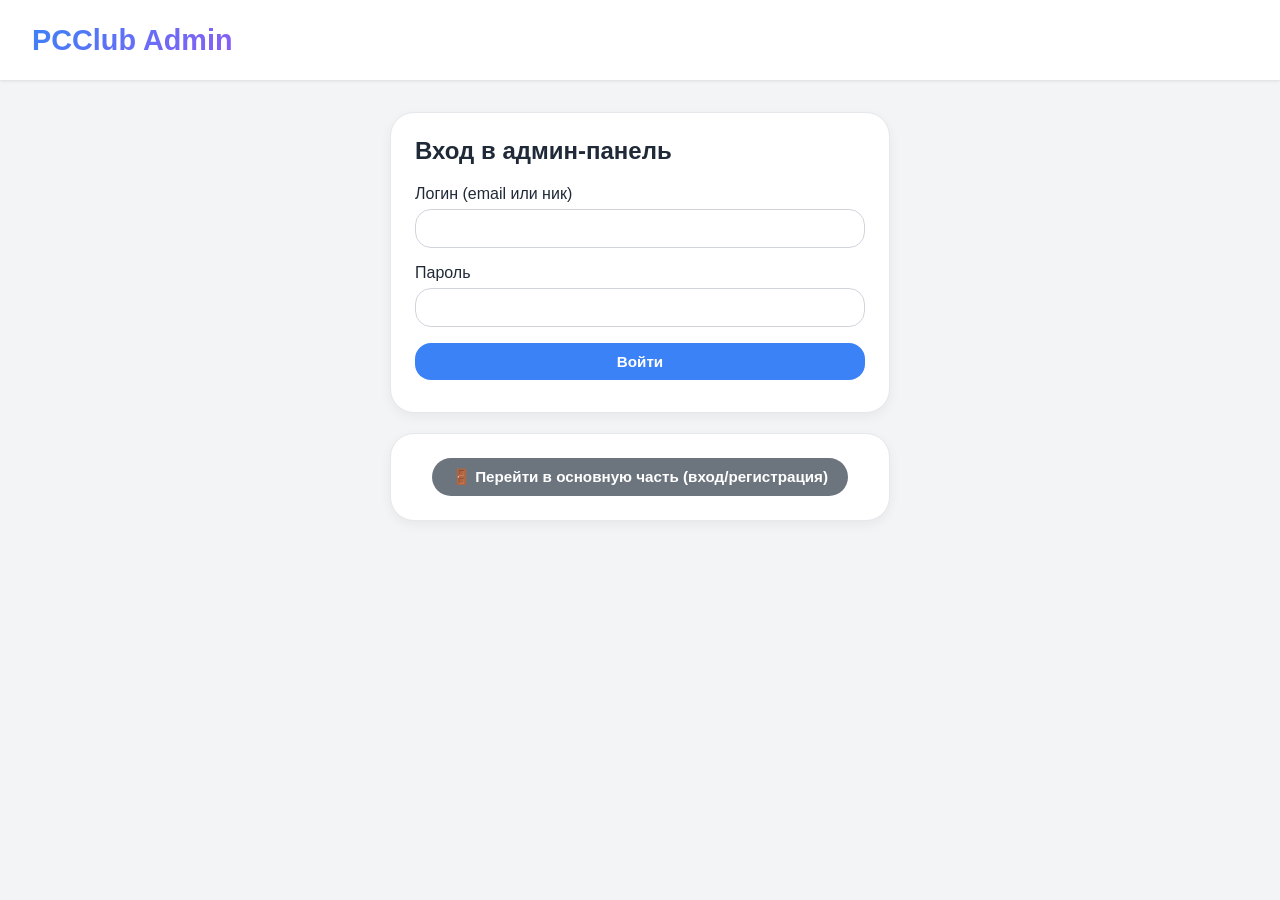
<file: ClubBooking.API/wwwroot/admin.html>
<!DOCTYPE html>
<html lang="ru">
<head>
    <meta charset="UTF-8">
    <meta name="viewport" content="width=device-width, initial-scale=1.0">
    <title>PCClub - Административная панель</title>
    <style>
        * { margin: 0; padding: 0; box-sizing: border-box; }
        body {
            font-family: 'Inter', -apple-system, BlinkMacSystemFont, 'Segoe UI', sans-serif;
            background: #f3f4f6;
            color: #1f2937;
            transition: background 0.3s, color 0.2s;
        }
        body.dark {
            background: #111827;
            color: #e5e7eb;
        }
        /* Шапка */
        .header {
            display: flex;
            justify-content: space-between;
            align-items: center;
            padding: 16px 32px;
            background: white;
            box-shadow: 0 1px 3px rgba(0,0,0,0.1);
        }
        body.dark .header {
            background: #1f2937;
        }
        .logo {
            font-size: 1.8rem;
            font-weight: 800;
            background: linear-gradient(135deg, #3b82f6, #8b5cf6);
            -webkit-background-clip: text;
            background-clip: text;
            color: transparent;
        }
        .header-actions {
            display: flex;
            align-items: center;
            gap: 20px;
        }
        .user-info {
            font-weight: 500;
        }
        .user-info {
    display: none;
}
        .logout-btn {
            background: #ef4444;
            padding: 6px 16px;
            border-radius: 30px;
            color: white;
            border: none;
            cursor: pointer;
            font-weight: 500;
        }
        .logout-btn:hover {
            background: #dc2626;
        }
        /* Основной контент */
        .container {
            max-width: 1400px;
            margin: 32px auto;
            padding: 0 24px;
        }
        /* Карточки */
        .card {
            background: white;
            border-radius: 24px;
            padding: 24px;
            margin-bottom: 32px;
            box-shadow: 0 4px 12px rgba(0,0,0,0.05);
            border: 1px solid #e5e7eb;
        }
        body.dark .card {
            background: #1f2937;
            border-color: #374151;
        }
        .card h2 {
            font-size: 1.5rem;
            margin-bottom: 20px;
            font-weight: 600;
        }
        .card h3 {
            font-size: 1.2rem;
            margin-bottom: 16px;
            font-weight: 600;
        }
        .form-group {
            margin-bottom: 16px;
        }
        label {
            display: block;
            margin-bottom: 6px;
            font-weight: 500;
        }
        select, input, button {
            width: 100%;
            padding: 10px 14px;
            border-radius: 16px;
            border: 1px solid #d1d5db;
            background: white;
            font-size: 0.95rem;
        }
        body.dark select, body.dark input {
            background: #374151;
            border-color: #4b5563;
            color: #e5e7eb;
        }
        button {
            background: #3b82f6;
            color: white;
            border: none;
            cursor: pointer;
            font-weight: 600;
            transition: background 0.2s;
        }
        button:hover {
            background: #2563eb;
        }
        .btn-secondary {
            background: #6b7280;
        }
        .btn-secondary:hover {
            background: #4b5563;
        }
        .btn-danger {
            background: #ef4444;
        }
        .btn-danger:hover {
            background: #dc2626;
        }
        .flex-between {
            display: flex;
            justify-content: space-between;
            align-items: center;
        }
        .booking-list, .user-list, .club-list {
            list-style: none;
        }
        .booking-list li, .user-list li, .club-list li {
            background: #f9fafb;
            margin: 8px 0;
            padding: 12px;
            border-radius: 20px;
            display: flex;
            justify-content: space-between;
            align-items: center;
            flex-wrap: wrap;
            gap: 8px;
        }
        body.dark .booking-list li, body.dark .user-list li, body.dark .club-list li {
            background: #374151;
        }
        .delete-btn, .edit-btn, .history-btn {
            padding: 4px 12px;
            border-radius: 30px;
            border: none;
            cursor: pointer;
            font-weight: 500;
        }
        .delete-btn { background: #ef4444; color: white; }
        .edit-btn { background: #f59e0b; color: black; }
        .history-btn { background: #10b981; color: white; }
        .modal {
            position: fixed;
            top: 0;
            left: 0;
            width: 100%;
            height: 100%;
            background: rgba(0,0,0,0.5);
            backdrop-filter: blur(4px);
            display: flex;
            align-items: center;
            justify-content: center;
            z-index: 1000;
        }
        .modal-content {
            background: white;
            border-radius: 28px;
            width: 90%;
            max-width: 550px;
            max-height: 80vh;
            overflow-y: auto;
            box-shadow: 0 20px 35px rgba(0,0,0,0.3);
        }
        body.dark .modal-content {
            background: #1f2937;
        }
        .modal-header {
            display: flex;
            justify-content: space-between;
            align-items: center;
            padding: 16px 24px;
            border-bottom: 1px solid #e5e7eb;
            font-weight: 600;
            font-size: 1.2rem;
        }
        .modal-body { padding: 24px; }
        .modal-footer {
            padding: 16px 24px;
            border-top: 1px solid #e5e7eb;
            display: flex;
            justify-content: flex-end;
            gap: 12px;
        }
        .error-message { color: #ef4444; margin-top: 8px; }
        .hidden { display: none; }
        @media (max-width: 768px) {
            .container { padding: 0 16px; }
            .flex-between { flex-direction: column; align-items: stretch; }
        }
        /* Приветственный экран */
.welcome-overlay {
    position: fixed;
    top: 0;
    left: 0;
    width: 100%;
    height: 100%;
    background: rgba(0, 0, 0, 0.85);
    backdrop-filter: blur(10px);
    display: flex;
    align-items: center;
    justify-content: center;
    z-index: 20000;
    opacity: 0;
    transition: opacity 0.6s ease;
    pointer-events: none;
}
.welcome-overlay.active {
    opacity: 1;
}
.welcome-overlay .welcome-text {
    font-size: 2.2rem;
    font-weight: 600;
    color: white;
    text-align: center;
    transform: scale(0.9);
    transition: transform 0.4s ease;
    text-shadow: 0 2px 10px rgba(0,0,0,0.3);
}
.welcome-overlay.active .welcome-text {
    transform: scale(1);
}
/* Модальное окно подтверждения */
.confirm-modal {
    position: fixed;
    top: 0;
    left: 0;
    width: 100%;
    height: 100%;
    background: rgba(0, 0, 0, 0.6);
    backdrop-filter: blur(8px);
    display: flex;
    align-items: center;
    justify-content: center;
    z-index: 30000;
    opacity: 0;
    transition: opacity 0.3s ease;
}
.confirm-modal.active {
    opacity: 1;
}
.confirm-modal .confirm-content {
    background: white;
    border-radius: 32px;
    width: 90%;
    max-width: 420px;
    overflow: hidden;
    transform: scale(0.9);
    transition: transform 0.3s ease;
    box-shadow: 0 25px 50px -12px rgba(0,0,0,0.5);
}
.confirm-modal.active .confirm-content {
    transform: scale(1);
}
body.dark .confirm-modal .confirm-content {
    background: #1f2937;
}
.confirm-header {
    padding: 20px 24px;
    background: linear-gradient(135deg, #3b82f6, #8b5cf6);
    color: white;
    font-size: 1.3rem;
    font-weight: 600;
}
.confirm-body {
    padding: 24px;
    font-size: 1rem;
    line-height: 1.5;
    color: #1f2937;
}
body.dark .confirm-body {
    color: #e5e7eb;
}
.confirm-footer {
    padding: 16px 24px;
    display: flex;
    justify-content: flex-end;
    gap: 12px;
    border-top: 1px solid #e5e7eb;
}
body.dark .confirm-footer {
    border-top-color: #374151;
}
.confirm-btn {
    padding: 8px 20px;
    border-radius: 40px;
    font-weight: 600;
    cursor: pointer;
    border: none;
    transition: all 0.2s;
}
.confirm-btn-cancel {
    background: #9ca3af;
    color: white;
}
.confirm-btn-cancel:hover {
    background: #6b7280;
}
.confirm-btn-logout {
    background: #ef4444;
    color: white;
}
.confirm-btn-logout:hover {
    background: #dc2626;
}
.overlay-logo {
    font-size: 3.5rem;
    font-weight: 800;
    background: linear-gradient(135deg, #3b82f6, #8b5cf6);
    -webkit-background-clip: text;
    background-clip: text;
    color: transparent;
    margin-bottom: 20px;
}
/* Вертикальная прокрутка для списков */
.booking-list,
.user-list,
.club-list {
    max-height: 350px;
    overflow-y: auto;
    padding-right: 5px; /* чтобы скролл не перекрывал содержимое */
}

/* Адаптация для небольших экранов */
@media (max-width: 768px) {
    .booking-list,
    .user-list,
    .club-list {
        max-height: 250px;
    }
}
#bookingsList, #clientsList, #clubsManagement {
    margin-top: 12px;
}
/* Строка поиска */
.search-input {
    width: 100%;
    padding: 8px 12px;
    margin-bottom: 16px;
    border-radius: 20px;
    border: 1px solid var(--border, #e2e8f0);
    background: var(--card-bg, white);
    color: var(--text, #1f2937);
    font-size: 0.9rem;
    outline: none;
    transition: all 0.2s;
}
.search-input:focus {
    border-color: #3b82f6;
    box-shadow: 0 0 0 2px rgba(59,130,246,0.2);
}
body.dark .search-input {
    background: #1e293b;
    border-color: #334155;
    color: #e2e8f0;
}
body.dark .search-input:focus {
    border-color: #60a5fa;
}
    </style>
</head>
<body>
<div class="header">
    <div class="logo">PCClub Admin</div>
    <div class="header-actions">
        <div class="user-info" id="userInfo"></div>
        <button id="themeToggle" class="theme-btn" style="background:transparent; border:none; font-size:1.5rem;">🌙</button>
        <button id="logoutBtn" class="logout-btn">Выйти</button>
    </div>
</div>
<div class="container" id="appContainer">
    <!-- Содержимое будет загружено динамически -->
</div>

<script>
    // ==================== Глобальные переменные ====================
    let authToken = localStorage.getItem('token');
    let currentUser = null;
    let currentRole = null;

    // Вспомогательные функции
    function escapeHtml(str) {
        if (!str) return '';
        return str.replace(/[&<>]/g, function(m) {
            if (m === '&') return '&amp;';
            if (m === '<') return '&lt;';
            if (m === '>') return '&gt;';
            return m;
        });
    }

    function setAuthToken(token) {
        authToken = token;
        if (token) localStorage.setItem('token', token);
        else localStorage.removeItem('token');
    }

    async function apiRequest(endpoint, method = 'GET', body = null) {
        const headers = { 'Content-Type': 'application/json' };
        if (authToken) headers['Authorization'] = `Bearer ${authToken}`;
        const response = await fetch(`/api${endpoint}`, {
            method,
            headers,
            body: body ? JSON.stringify(body) : null
        });
        if (!response.ok) {
            const err = await response.json().catch(() => ({ error: 'Ошибка сервера' }));
            throw new Error(err.error || err.message || 'Request failed');
        }
        if (response.status === 204) return null;
        return response.json();
    }

    // ==================== Аутентификация ====================
    async function login(login, password) {
    const data = await apiRequest('/auth/login', 'POST', { login, password });
    setAuthToken(data.token);
    currentUser = data;
    currentRole = data.role;
    localStorage.setItem('adminRole', data.role);
    document.getElementById('userInfo').innerText = `${data.nickname} (${data.role})`;
    document.getElementById('logoutBtn').style.display = 'inline-block';
    showAdminOverlay(data.nickname);
    // Задержка перед загрузкой панели, чтобы оверлей повисел 2 секунды
    setTimeout(() => {
        loadAdminPanel();
    }, 2000);
}

function showAdminOverlay(nickname) {
    const overlay = document.createElement('div');
    overlay.className = 'welcome-overlay';
    overlay.innerHTML = `<div class="welcome-text">${escapeHtml(nickname)}, добро пожаловать в админ-панель!</div>`;
    document.body.appendChild(overlay);
    setTimeout(() => overlay.classList.add('active'), 10);
    setTimeout(() => {
        overlay.classList.remove('active');
        setTimeout(() => overlay.remove(), 600);
    }, 2000);
}

function showRedirectOverlay(message, url) {
    const overlay = document.createElement('div');
    overlay.className = 'welcome-overlay';
    overlay.innerHTML = `
    <div style="display: flex; flex-direction: column; align-items: center; justify-content: center; text-align: center;">
        <div class="overlay-logo">PCClub</div>
        <div class="welcome-text">${escapeHtml(message)}</div>
    </div>
`;
    document.body.appendChild(overlay);
    setTimeout(() => overlay.classList.add('active'), 10);
    setTimeout(() => {
        overlay.classList.remove('active');
        setTimeout(() => {
            overlay.remove();
            window.location.href = url;
        }, 600);
    }, 2000);
}

    function logout() {
    // Создаём модальное окно подтверждения
    const modal = document.createElement('div');
    modal.className = 'confirm-modal';
    modal.innerHTML = `
        <div class="confirm-content">
            <div class="confirm-header">
                ⚠️ Подтверждение выхода
            </div>
            <div class="confirm-body">
                Вы действительно хотите выйти из аккаунта?
            </div>
            <div class="confirm-footer">
                <button class="confirm-btn confirm-btn-cancel" id="confirmCancel">Отмена</button>
                <button class="confirm-btn confirm-btn-logout" id="confirmLogout">Выйти</button>
            </div>
        </div>
    `;
    document.body.appendChild(modal);
    
    // Анимация появления
    setTimeout(() => modal.classList.add('active'), 10);
    
    const closeModal = () => {
        modal.classList.remove('active');
        setTimeout(() => modal.remove(), 300);
    };
    
    modal.querySelector('#confirmCancel').onclick = closeModal;
    modal.querySelector('#confirmLogout').onclick = () => {
        closeModal();
        // Выполняем выход
        setAuthToken(null);
        currentUser = null;
        currentRole = null;
        localStorage.removeItem('adminRole');
        document.getElementById('logoutBtn').style.display = 'none';
        showLoginForm();
    };
    // Закрытие по клику на фон
    modal.addEventListener('click', (e) => {
        if (e.target === modal) closeModal();
    });
}

    function showLoginForm() {
    document.getElementById('logoutBtn').style.display = 'none';
    const container = document.getElementById('appContainer');
    container.innerHTML = `
        <div class="card" style="max-width: 500px; margin: 0 auto;">
            <h2>Вход в админ-панель</h2>
            <div class="form-group"><label>Логин (email или ник)</label><input id="loginLogin" type="text"></div>
            <div class="form-group"><label>Пароль</label><input id="loginPassword" type="password"></div>
            <button id="doLogin">Войти</button>
            <div id="loginError" class="error-message"></div>
        </div>
        <div class="card" style="max-width: 500px; margin: 20px auto 0; text-align: center;">
            <button id="toMainBtn" style="background: #6c757d; color: white; padding: 10px 20px; border-radius: 30px; width: auto; display: inline-block;">🚪 Перейти в основную часть (вход/регистрация)</button>
        </div>
    `;

    // Обработчик входа
    document.getElementById('doLogin').onclick = async () => {
        const loginVal = document.getElementById('loginLogin').value;
        const pass = document.getElementById('loginPassword').value;
        try {
            await login(loginVal, pass);
        } catch(e) {
            document.getElementById('loginError').innerText = e.message;
        }
    };

    // Обработчик перехода на клиентскую часть
    const toMainBtn = document.getElementById('toMainBtn');
if (toMainBtn) {
    toMainBtn.onclick = () => {
        window.location.href = '/';
    };
}
}

    // ==================== Модальные окна ====================
    function showModal(title, bodyHtml, onSave = null) {
        const modalDiv = document.createElement('div');
        modalDiv.className = 'modal';
        modalDiv.innerHTML = `
            <div class="modal-content">
                <div class="modal-header">
                    <span>${title}</span>
                    <button class="modal-close" style="background:none; border:none; font-size:28px;">&times;</button>
                </div>
                <div class="modal-body">${bodyHtml}</div>
                <div class="modal-footer">
                    <button id="modalCancel" class="btn-secondary">Отмена</button>
                    <button id="modalSave" class="btn-primary">Сохранить</button>
                </div>
            </div>
        `;
        document.body.appendChild(modalDiv);
        const close = () => modalDiv.remove();
        modalDiv.querySelector('.modal-close').onclick = close;
        modalDiv.querySelector('#modalCancel').onclick = close;
        const saveBtn = modalDiv.querySelector('#modalSave');
        if (onSave) saveBtn.onclick = async () => { await onSave(modalDiv); close(); };
        return modalDiv;
    }

    // ==================== Управление бронями ====================
    async function loadBookingsByClub(clubId) {
        const bookings = await apiRequest(`/bookings/club/${clubId}`);
        const listDiv = document.getElementById('bookingsList');
        if (!bookings.length) {
            listDiv.innerHTML = '<p>Нет броней</p>';
            return;
        }
        let html = '<ul class="booking-list">';
        bookings.forEach(b => {
            html += `<li>
                        <span><strong>${escapeHtml(b.userNickname)}</strong> — Место ${b.seatNumber}<br>
                        ${new Date(b.startTime).toLocaleString()} – ${new Date(b.endTime).toLocaleString()}</span>
                        <div>
                            <button class="edit-btn" data-id="${b.id}" data-seat="${b.seatId}" data-start="${b.startTime}" data-end="${b.endTime}">✏️</button>
                            <button class="delete-btn" data-id="${b.id}">🗑️</button>
                        </div>
                     </li>`;
        });
        html += '</ul>';
        listDiv.innerHTML = html;

        document.querySelectorAll('.delete-btn').forEach(btn => {
            btn.addEventListener('click', async () => {
                const id = btn.dataset.id;
                if (confirm('Удалить бронь?')) {
                    await apiRequest(`/bookings/${id}`, 'DELETE');
                    const clubSelect = document.getElementById('bookingClubSelect');
                    await loadBookingsByClub(clubSelect.value);
                }
            });
        });

        document.querySelectorAll('.edit-btn').forEach(btn => {
            btn.addEventListener('click', () => {
                const id = btn.dataset.id;
                const seatId = btn.dataset.seat;
                const start = btn.dataset.start;
                const end = btn.dataset.end;
                showEditBookingModal(id, seatId, start, end, document.getElementById('bookingClubSelect').value);
            });
        });
    }

    async function showEditBookingModal(bookingId, seatId, currentStart, currentEnd, clubId) {
        const startLocal = new Date(currentStart).toISOString().slice(0, 16);
        const endLocal = new Date(currentEnd).toISOString().slice(0, 16);
        const body = `
            <div class="form-group"><label>Новое начало</label><input type="datetime-local" id="editStart" value="${startLocal}" step="60"></div>
            <div class="form-group"><label>Новое окончание</label><input type="datetime-local" id="editEnd" value="${endLocal}" step="60"></div>
            <div id="editError" class="error-message"></div>
        `;
        showModal('Редактирование брони', body, async (modal) => {
            const start = modal.querySelector('#editStart').value;
            const end = modal.querySelector('#editEnd').value;
            if (!start || !end) throw new Error('Заполните поля');
            const startTime = new Date(start);
            const endTime = new Date(end);
            if (startTime <= new Date()) throw new Error('Начало должно быть в будущем');
            if (endTime <= startTime) throw new Error('Конец позже начала');
            if ((endTime - startTime) > 4*60*60*1000) throw new Error('Максимум 4 часа');
            await apiRequest(`/bookings/${bookingId}`, 'PUT', { seatId, startTime: startTime.toISOString(), endTime: endTime.toISOString() });
            await loadBookingsByClub(clubId);
        });
    }

    // ==================== Управление клиентами ====================
    async function loadClients() {
        const clients = await apiRequest('/users/clients');
        const container = document.getElementById('clientsList');
        if (!clients.length) { container.innerHTML = '<p>Нет клиентов</p>'; return; }
        let html = '<ul class="user-list">';
        clients.forEach(c => {
            html += `<li>
                        <span><strong>${escapeHtml(c.nickname)}</strong> (${escapeHtml(c.email)})</span>
                        <div>
                            <button class="history-btn" data-id="${c.id}" title="История броней">📋</button>
                            <button class="edit-client-btn" data-id="${c.id}" data-nick="${escapeHtml(c.nickname)}" data-email="${escapeHtml(c.email)}">✏️</button>
                            <button class="delete-btn" data-id="${c.id}">🗑️</button>
                        </div>
                     </li>`;
        });
        html += '</ul>';
        container.innerHTML = html;

        document.querySelectorAll('.delete-btn').forEach(btn => {
            btn.addEventListener('click', async () => {
                const id = btn.dataset.id;
                if (confirm('Удалить клиента?')) {
                    await apiRequest(`/users/${id}`, 'DELETE');
                    await loadClients();
                }
            });
        });

        document.querySelectorAll('.edit-client-btn').forEach(btn => {
            btn.addEventListener('click', () => {
                const id = btn.dataset.id;
                const nick = btn.dataset.nick;
                const email = btn.dataset.email;
                showEditClientModal(id, nick, email);
            });
        });

        document.querySelectorAll('.history-btn').forEach(btn => {
            btn.addEventListener('click', async () => {
                const userId = btn.dataset.id;
                await showUserHistoryModal(userId);
            });
        });
    }

    async function showEditClientModal(userId, currentNick, currentEmail) {
        const body = `
            <div class="form-group"><label>Никнейм</label><input id="editNick" type="text" value="${escapeHtml(currentNick)}"></div>
            <div class="form-group"><label>Email</label><input id="editEmail" type="email" value="${escapeHtml(currentEmail)}"></div>
            <div id="editError" class="error-message"></div>
        `;
        showModal('Редактирование клиента', body, async (modal) => {
            const nickname = modal.querySelector('#editNick').value.trim();
            const email = modal.querySelector('#editEmail').value.trim();
            if (!nickname || !email) throw new Error('Заполните поля');
            await apiRequest(`/users/${userId}`, 'PUT', { nickname, email });
            await loadClients();
        });
    }

    async function showUserHistoryModal(userId) {
        const bookings = await apiRequest(`/bookings/user/${userId}`);
        let html = '<div style="max-height: 400px; overflow-y: auto;">';
        if (!bookings.length) html += '<p>Нет броней</p>';
        else {
            bookings.forEach(b => {
                const start = new Date(b.startTime);
                const end = new Date(b.endTime);
                let status = end < new Date() ? 'Завершена' : (start <= new Date() ? 'Активна' : 'Будущая');
                html += `<div style="border-bottom:1px solid #ccc; padding:8px 0;">
                            <strong>${escapeHtml(b.clubAddress)}</strong>, Место ${b.seatNumber}<br>
                            ${start.toLocaleString()} – ${end.toLocaleString()}<br>
                            Статус: ${status}
                        </div>`;
            });
        }
        html += '</div>';
        showModal('История броней', html, null);
    }

    // ==================== Управление клубами (только SuperAdmin) ====================
    async function loadClubsForAdmin() {
        const clubs = await apiRequest('/clubs');
        const container = document.getElementById('clubsList');
        let html = '<ul class="club-list">';
        clubs.forEach(c => {
            html += `<li>
                        <span>${escapeHtml(c.address)}</span>
                        <div>
                            <button class="edit-club-btn" data-id="${c.id}" data-address="${escapeHtml(c.address)}">✏️</button>
                            <button class="delete-club-btn" data-id="${c.id}">🗑️</button>
                        </div>
                     </li>`;
        });
        html += '</ul>';
        container.innerHTML = html;

        document.querySelectorAll('.delete-club-btn').forEach(btn => {
            btn.addEventListener('click', async () => {
                if (confirm('Удалить клуб? Все места и брони будут удалены.')) {
                    await apiRequest(`/clubs/${btn.dataset.id}`, 'DELETE');
                    await loadClubsForAdmin();
                }
            });
        });

        document.querySelectorAll('.edit-club-btn').forEach(btn => {
            btn.addEventListener('click', async () => {
                const clubId = btn.dataset.id;
                const currentAddress = btn.dataset.address;
                const seats = await apiRequest(`/seats/club/${clubId}`);
                const currentSeats = seats.length;
                showEditClubModal(clubId, currentAddress, currentSeats);
            });
        });
    }

    async function showEditClubModal(clubId, currentAddress, currentSeats) {
        const options = [];
        for (let i = 2; i <= 20; i++) {
            options.push(`<option value="${i}" ${currentSeats === i ? 'selected' : ''}>${i} мест</option>`);
        }
        const body = `
            <div class="form-group"><label>Адрес</label><input id="editAddress" type="text" value="${escapeHtml(currentAddress)}"></div>
            <div class="form-group"><label>Количество мест (2-20)</label><select id="editSeats">${options.join('')}</select></div>
            <div id="editError" class="error-message"></div>
        `;
        showModal('Редактирование клуба', body, async (modal) => {
            const address = modal.querySelector('#editAddress').value.trim();
            const seats = parseInt(modal.querySelector('#editSeats').value, 10);
            if (!address) throw new Error('Адрес обязателен');
            await apiRequest(`/clubs/${clubId}`, 'PUT', { address, numberOfSeats: seats });
            await loadClubsForAdmin();
        });
    }

    async function createClub() {
        const address = document.getElementById('newClubAddress').value.trim();
        const seats = parseInt(document.getElementById('newClubSeats').value, 10);
        if (!address) { alert('Введите адрес'); return; }
        await apiRequest('/clubs', 'POST', { address, numberOfSeats: seats });
        alert('Клуб создан');
        document.getElementById('newClubAddress').value = '';
        await loadClubsForAdmin();
    }

    // ==================== Загрузка панели в зависимости от роли ====================
    async function loadAdminPanel() {
    const container = document.getElementById('appContainer');
    const clubs = await apiRequest('/clubs');
    const isSuper = currentRole === 'SuperAdmin';

    let html = `
        <div class="card">
            <h2>Управление бронями</h2>
            <div class="form-group"><label>Клуб</label><select id="bookingClubSelect">${clubs.map(c => `<option value="${c.id}">${c.address}</option>`).join('')}</select></div>
            <input type="text" class="search-input" data-target="bookings" placeholder="🔍 Поиск по клиенту, месту, времени...">
            <button id="loadBookingsBtn">Показать брони</button>
            <div id="bookingsList"></div>
        </div>
        <div class="card">
            <h2>Клиенты</h2>
            <input type="text" class="search-input" data-target="clients" placeholder="🔍 Поиск по никнейму или email...">
            <button id="refreshClientsBtn">Загрузить клиентов</button>
            <div id="clientsList"></div>
        </div>
    `;
    if (isSuper) {
        html += `
            <div class="card">
                <h2>Управление клубами</h2>
                <input type="text" class="search-input" data-target="clubs" placeholder="🔍 Поиск по адресу...">
                <div id="clubsList"></div>
                <h3>Создать новый клуб</h3>
                <div class="form-group"><label>Адрес</label><input id="newClubAddress" type="text" placeholder="ул. Центральная, 10"></div>
                <div class="form-group"><label>Количество мест (2-20)</label>
                    <select id="newClubSeats">
                        ${Array.from({length: 19}, (_, i) => i + 2).map(n => `<option value="${n}">${n} мест</option>`).join('')}
                    </select>
                </div>
                <button id="createClubBtn">Создать клуб</button>
            </div>
        `;
    }
    container.innerHTML = html;

        document.getElementById('loadBookingsBtn').onclick = async () => {
            const clubId = document.getElementById('bookingClubSelect').value;
            await loadBookingsByClub(clubId);
        };
        document.getElementById('refreshClientsBtn').onclick = async () => {
            await loadClients();
        };
        if (isSuper) {
            await loadClubsForAdmin();
            document.getElementById('createClubBtn').onclick = createClub;
        }
        // Загружаем начальные данные
        if (clubs.length) await loadBookingsByClub(clubs[0].id);
        await loadClients();
        if (typeof initSearchFilters === 'function') initSearchFilters();
    }

    // ==================== Тёмная тема и инициализация ====================
    function initTheme() {
        const saved = localStorage.getItem('theme');
        if (saved === 'dark') document.body.classList.add('dark');
        const btn = document.getElementById('themeToggle');
        btn.textContent = document.body.classList.contains('dark') ? 'Светлая тема' : 'Темная тема';
        btn.onclick = () => {
            document.body.classList.toggle('dark');
            const isDark = document.body.classList.contains('dark');
            localStorage.setItem('theme', isDark ? 'dark' : 'light');
            btn.textContent = isDark ? 'Светлая тема' : 'Темная тема';
        };
    }

    async function start() {
        initTheme();
        const token = localStorage.getItem('token');
        const savedRole = localStorage.getItem('adminRole');
        if (token && savedRole) {
            try {
                const payload = JSON.parse(atob(token.split('.')[1]));
                currentUser = { nickname: payload['http://schemas.xmlsoap.org/ws/2005/05/identity/claims/name'], role: savedRole };
                currentRole = savedRole;
                setAuthToken(token);
                document.getElementById('userInfo').innerText = `${currentUser.nickname} (${currentRole})`;
                await loadAdminPanel();
                initSearchFilters();
            } catch(e) {
                showLoginForm();
            }
        } else {
            showLoginForm();
        }
        document.getElementById('logoutBtn').onclick = () => logout();
    }
function initSearchFilters() {
    // Фильтр для броней
    const bookingsSearch = document.querySelector('.search-input[data-target="bookings"]');
    if (bookingsSearch) {
        bookingsSearch.addEventListener('input', function(e) {
            const query = e.target.value.toLowerCase();
            const list = document.querySelector('#bookingsList .booking-list');
            if (list) {
                const items = list.querySelectorAll('li');
                items.forEach(li => {
                    const text = li.innerText.toLowerCase();
                    li.style.display = text.includes(query) ? '' : 'none';
                });
            }
        });
    }

    // Фильтр для клиентов
    const clientsSearch = document.querySelector('.search-input[data-target="clients"]');
    if (clientsSearch) {
        clientsSearch.addEventListener('input', function(e) {
            const query = e.target.value.toLowerCase();
            const list = document.querySelector('#clientsList .user-list');
            if (list) {
                const items = list.querySelectorAll('li');
                items.forEach(li => {
                    const text = li.innerText.toLowerCase();
                    li.style.display = text.includes(query) ? '' : 'none';
                });
            }
        });
    }

    // Фильтр для клубов
    const clubsSearch = document.querySelector('.search-input[data-target="clubs"]');
    if (clubsSearch) {
        clubsSearch.addEventListener('input', function(e) {
            const query = e.target.value.toLowerCase();
            const list = document.querySelector('#clubsList .club-list');
            if (list) {
                const items = list.querySelectorAll('li');
                items.forEach(li => {
                    const text = li.innerText.toLowerCase();
                    li.style.display = text.includes(query) ? '' : 'none';
                });
            }
        });
    }
}
    start();
</script>
</body>
</html>
</file>
